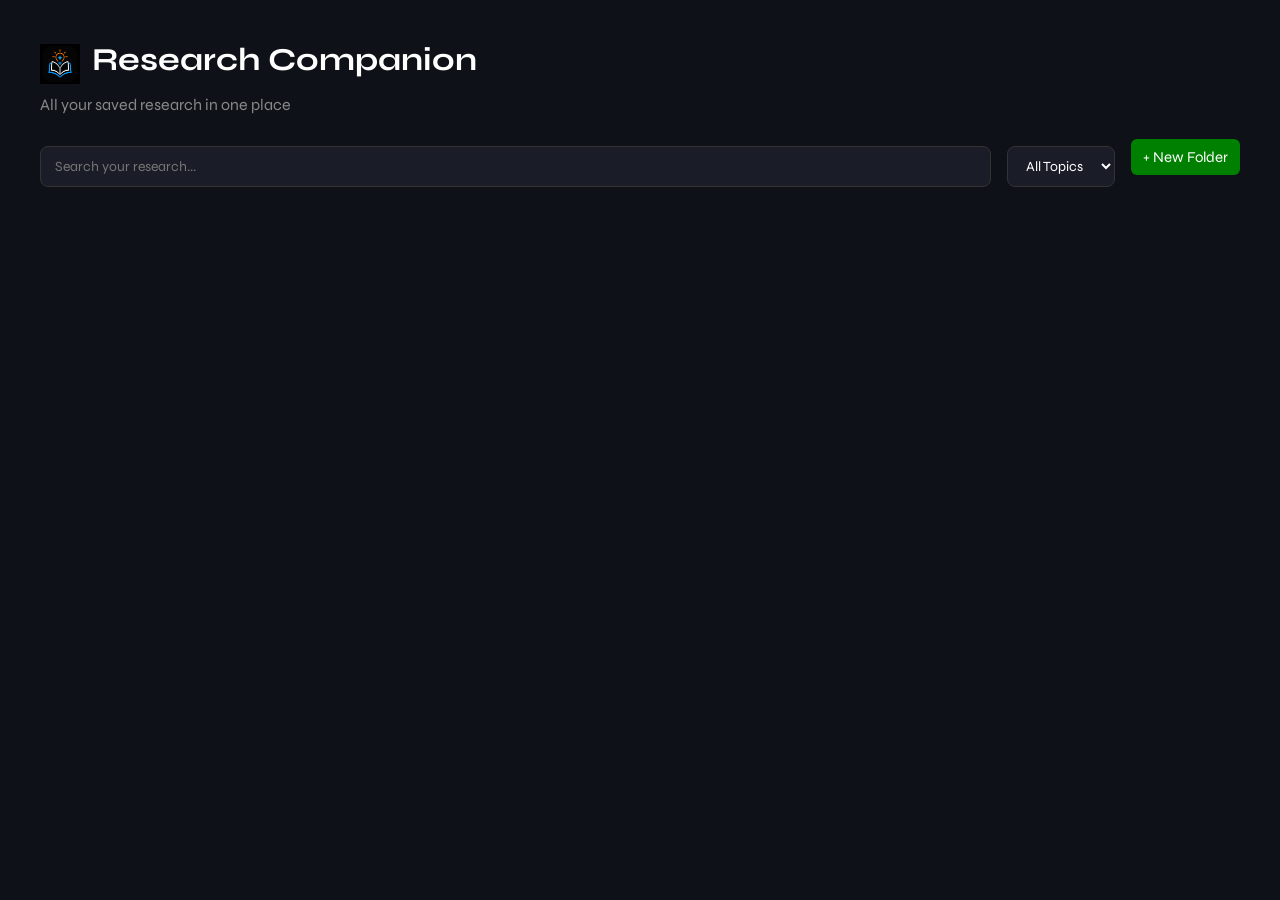
<file: dashboard/index.html>
<!DOCTYPE html>
<html lang="en">
<head>
  <meta charset="UTF-8">
  <meta name="viewport" content="width=device-width, initial-scale=1.0">
  <title>Research Companion Dashboard</title>
  <link rel="icon" type="image/png" href="favicon.png">
  <link rel="stylesheet" href="style.css">
  <link href="https://fonts.googleapis.com/css2?family=Syne:wght@400;600;700&display=swap" rel="stylesheet">
</head>
<body>

  <div id="home-view">
    <div class="header">
      <div style="display: flex; align-items: center; gap: 12px; margin-bottom: 8px;">
        <img src="favicon.png" alt="logo" style="width: 40px;">
        <h1>Research Companion</h1>
      </div>
      <p>All your saved research in one place</p>
    </div>

    <div class="controls">
      <input type="text" id="searchBar" placeholder="Search your research...">
      <select id="topicFilter">
        <option value="">All Topics</option>
      </select>
      <button id="new-folder-btn">+ New Folder</button>
    </div>

    <div id="folder-grid"></div>
  </div>

  <div id="folder-view" style="display:none;">
    <button id="back-btn">Back</button>
    <div id="folder-summary-box" class="folder-summary"></div>
    <div id="cards-container"></div>
  </div>

  <div id="modal-overlay" style="display:none;">
    <div id="modal">
      <button id="modal-close">X</button>
      <h2 id="modal-title">Explanation</h2>
      <div id="modal-content"></div>
    </div>
  </div>

  <div id="new-folder-modal" style="display:none;">
    <div id="new-folder-box">
      <h3>Create New Folder</h3>
      <input type="text" id="folder-name-input" placeholder="e.g. Biology Essay">
      <button id="create-folder-btn">Create</button>
      <button id="cancel-folder-btn">Cancel</button>
    </div>
  </div>

  <div id="assign-folder-modal" style="display:none;">
    <div id="assign-folder-box">
      <h3>Move to Folder</h3>
      <select id="assign-folder-select"></select>
      <button id="confirm-assign-btn">Move</button>
      <button id="cancel-assign-btn">Cancel</button>
    </div>
  </div>

  <script src="config.js"></script>
  <script src="script.js"></script>
</body>
</html>
</file>
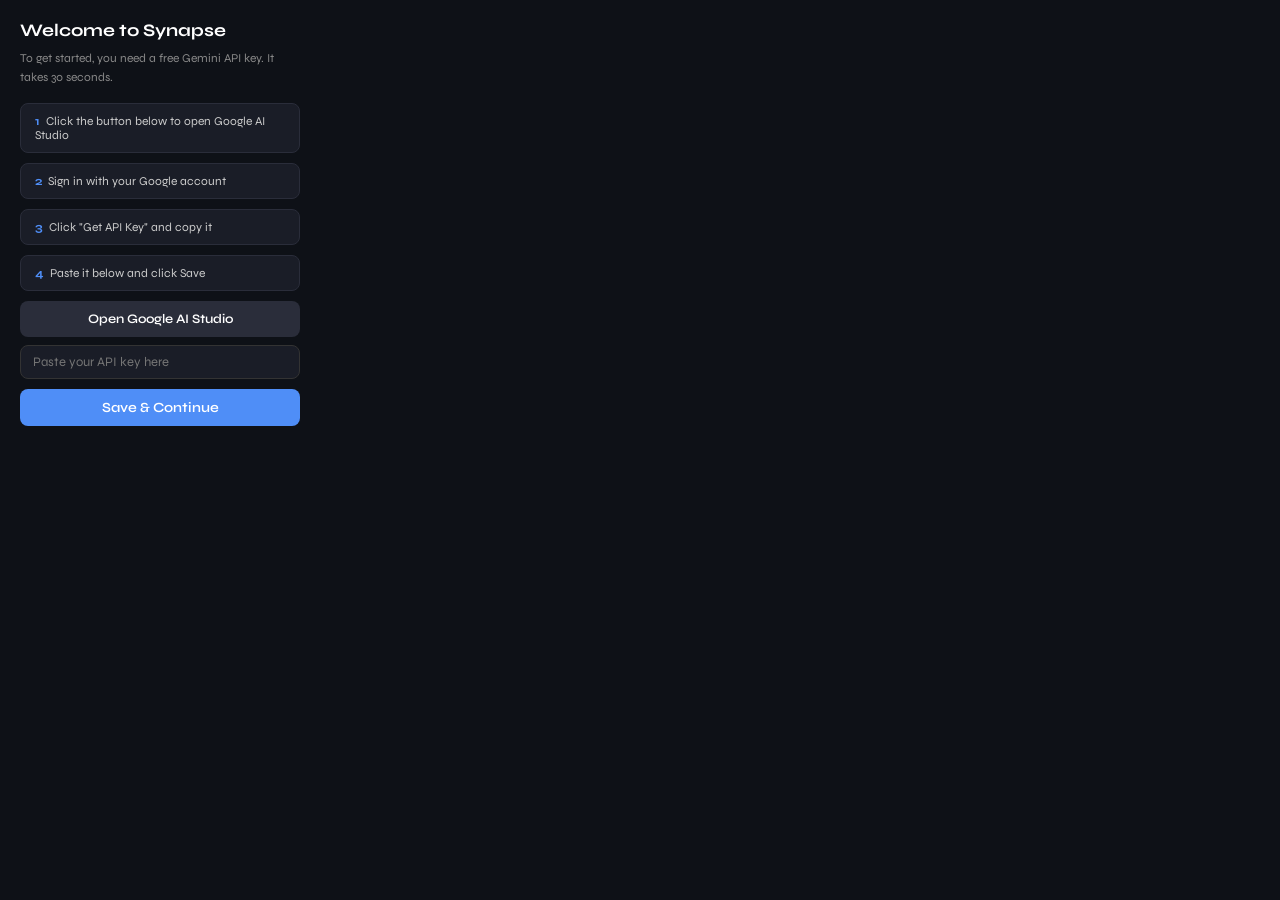
<file: extension/popup.html>
<!DOCTYPE html>
<html>
<head>
  <meta charset="UTF-8">
  <link href="https://fonts.googleapis.com/css2?family=Syne:wght@400;600;700&display=swap" rel="stylesheet">
  <style>
    * { margin: 0; padding: 0; box-sizing: border-box; }

    body {
      width: 320px;
      padding: 20px;
      font-family: 'Syne', sans-serif;
      background-color: #0e1117;
      color: #ffffff;
      overflow: hidden;
    }

    h3 { font-size: 1.1rem; margin-bottom: 8px; color: #ffffff; }
    p { font-size: 12px; color: #888; margin-bottom: 16px; line-height: 1.6; }

    .step {
      background: #1a1d27;
      border: 1px solid #2a2d3a;
      border-radius: 8px;
      padding: 10px 14px;
      margin-bottom: 10px;
      font-size: 12px;
      color: #ccc;
    }

    .step span {
      color: #4F8EF7;
      font-weight: 700;
      margin-right: 6px;
    }

    input {
      width: 100%;
      padding: 8px 12px;
      margin-bottom: 10px;
      border-radius: 8px;
      border: 1px solid #333;
      background-color: #1a1d27;
      color: #ffffff;
      font-family: 'Syne', sans-serif;
      font-size: 13px;
    }

    button {
      width: 100%;
      padding: 10px;
      background: #4F8EF7;
      color: white;
      border: none;
      border-radius: 8px;
      cursor: pointer;
      font-size: 14px;
      font-family: 'Syne', sans-serif;
      font-weight: 600;
      transition: background 0.2s;
      margin-bottom: 8px;
    }

    button:hover { background: #3a7de8; }

    #get-key-btn {
      background: #2a2d3a;
      font-size: 13px;
    }

    #get-key-btn:hover { background: #3a3d4a; }

    select {
      width: 100%;
      padding: 8px 12px;
      margin-bottom: 10px;
      border-radius: 8px;
      border: 1px solid #333;
      background-color: #1a1d27;
      color: #ffffff;
      font-family: 'Syne', sans-serif;
      font-size: 13px;
    }

    #status {
      margin-top: 12px;
      font-size: 13px;
      color: #888;
      text-align: center;
    }
  </style>
</head>
<body>


  <div id="onboarding">
    <h3>Welcome to Synapse</h3>
    <p>To get started, you need a free Gemini API key. It takes 30 seconds.</p>

    <div class="step"><span>1</span>Click the button below to open Google AI Studio</div>
    <div class="step"><span>2</span>Sign in with your Google account</div>
    <div class="step"><span>3</span>Click "Get API Key" and copy it</div>
    <div class="step"><span>4</span>Paste it below and click Save</div>

    <button id="get-key-btn">
  Open Google AI Studio
</button>

    <input type="text" id="api-key-input" placeholder="Paste your API key here">
    <button id="save-key-btn">Save & Continue</button>
    <div id="onboarding-status"></div>
  </div>

  <div id="main" style="display:none;">
    <h3>Synapse - Research Companion</h3>
    <select id="folderSelect">
      <option value="">No Folder</option>
    </select>
    <button id="saveBtn">Save & Summarize This Page</button>
    <div id="status"></div>
    <button id="dashboard-btn">Open Dashboard</button>
</div>

  <script src="popup.js"></script>
</body>
</html>
</file>
<file: dashboard/style.css>
* {
  margin: 0;
  padding: 0;
  box-sizing: border-box;
}

body {
  background-color: #0e1117;
  color: #ffffff;
  font-family: 'Syne', sans-serif;
  padding: 40px;
}

.header {
  margin-bottom: 32px;
}

.header h1 {
  font-size: 2rem;
  margin-bottom: 8px;
}

.header p {
  color: #888;
  font-size: 1rem;
}

.controls {
  display: flex;
  gap: 16px;
  margin-bottom: 32px;
}

input, select {
  padding: 10px 14px;
  border-radius: 8px;
  border: 1px solid #333;
  background-color: #1a1d27;
  color: #ffffff;
  font-size: 14px;
  font-family: 'Syne', sans-serif;
}

input {
  flex: 1;
}

.card {
  background-color: #1a1d27;
  border: 1px solid #2a2d3a;
  border-radius: 12px;
  padding: 20px;
  margin-bottom: 16px;
}

.card h2 {
  font-size: 1.1rem;
  margin-bottom: 8px;
  color: #4F8EF7;
}

.card a {
  font-size: 12px;
  color: #888;
  text-decoration: none;
  display: block;
  margin-bottom: 12px;
}

.card a:hover {
  color: #4F8EF7;
}

.card p {
  font-size: 14px;
  line-height: 1.6;
  color: #ccc;
  margin-bottom: 12px;
}

.topic-badge {
  display: inline-block;
  padding: 4px 10px;
  border-radius: 20px;
  background-color: #4F8EF7;
  color: white;
  font-size: 12px;
  margin-bottom: 8px;
}

.keywords {
  font-size: 12px;
  color: #888;
  margin-top: 8px;
}

.date {
  font-size: 11px;
  color: #555;
  margin-top: 8px;
}

.delete-btn {
  margin-top: 12px;
  padding: 6px 12px;
  background-color: #e74c3c;
  color: white;
  border: none;
  border-radius: 6px;
  cursor: pointer;
  font-size: 12px;
  font-family: 'Syne', sans-serif;
}

.delete-btn:hover {
  background-color: #c0392b;
}

.explain-btn {
  margin-top: 12px;
  margin-right: 8px;
  padding: 6px 12px;
  background-color: #4F8EF7;
  color: white;
  border: none;
  border-radius: 6px;
  cursor: pointer;
  font-size: 12px;
  font-family: 'Syne', sans-serif;
}

.explain-btn:hover {
  background-color: #3a7de8;
}

.folder-btn {
  margin-top: 8px;
  margin-right: 8px;
  padding: 6px 12px;
  background-color: #FFBF00;
  color: white;
  border: none;
  border-radius: 6px;
  cursor: pointer;
  font-size: 12px;
  font-family: 'Syne', sans-serif;
}

.folder-btn:hover {
  background-color: #BA8E23;
}

#modal-overlay {
  position: fixed;
  top: 0; left: 0;
  width: 100%; height: 100%;
  background: rgba(0, 0, 0, 0.75);
  display: flex;
  align-items: center;
  justify-content: center;
  z-index: 1000;
}

#modal {
  background: #1a1d27;
  border: 1px solid #2a2d3a;
  border-radius: 16px;
  padding: 32px;
  max-width: 600px;
  width: 90%;
  max-height: 80vh;
  overflow-y: auto;
  position: relative;
}

#modal-close {
  position: absolute;
  top: 16px; right: 16px;
  background: none;
  border: none;
  color: #888;
  font-size: 18px;
  cursor: pointer;
  width: auto;
  padding: 4px 8px;
}

#modal-content {
  margin-top: 16px;
  font-size: 14px;
  line-height: 1.8;
  color: #ccc;
  white-space: pre-wrap;
}

#new-folder-modal {
  position: fixed;
  top: 0; left: 0;
  width: 100%; height: 100%;
  background: rgba(0,0,0,0.75);
  display: flex;
  align-items: center;
  justify-content: center;
  z-index: 1000;
}

#new-folder-box {
  background: #1a1d27;
  border: 1px solid #2a2d3a;
  border-radius: 16px;
  padding: 32px;
  width: 400px;
  display: flex;
  flex-direction: column;
  gap: 12px;
}

#new-folder-box h3 {
  margin-bottom: 8px;
}

#new-folder-box input {
  width: 100%;
}

#new-folder-btn {
  padding: 6px 12px;
  margin-bottom: 12px;
  margin-top: -7px;
  background-color: #008000;
  color: white;
  border: none;
  border-radius: 6px;
  cursor: pointer;
  font-size: 15px;
  font-family: 'Syne', sans-serif;
}

#new-folder-btn:hover {
  background-color: #006600;
}

#create-folder-btn {
  padding: 10px 20px;
  background-color: #008000;
  color: white;
  border: none;
  border-radius: 6px;
  cursor: pointer;
  font-size: 15px;
  font-family: 'Syne', sans-serif;
}

#create-folder-btn:hover {
  background-color: #006600;
}

#cancel-folder-btn {
  padding: 10px 20px;
  background-color: #e74c3c;
  color: white;
  border: none;
  border-radius: 6px;
  cursor: pointer;
  font-size: 15px;
  font-family: 'Syne', sans-serif;
}

#cancel-folder-btn:hover {
  background-color: #c0392b;
}

#assign-folder-modal {
  position: fixed;
  top: 0; left: 0;
  width: 100%; height: 100%;
  background: rgba(0,0,0,0.75);
  display: flex;
  align-items: center;
  justify-content: center;
  z-index: 1000;
}

#assign-folder-box {
  background: #1a1d27;
  border: 1px solid #2a2d3a;
  border-radius: 16px;
  padding: 32px;
  width: 400px;
  display: flex;
  flex-direction: column;
  gap: 12px;
}

#confirm-assign-btn {
  padding: 10px 20px;
  background-color: #008000;
  color: white;
  border: none;
  border-radius: 6px;
  cursor: pointer;
  font-size: 15px;
  font-family: 'Syne', sans-serif;
}

#confirm-assign-btn:hover {
  background-color: #006600;
}

#cancel-assign-btn {
  padding: 10px 20px;
  background-color: #e74c3c;
  color: white;
  border: none;
  border-radius: 6px;
  cursor: pointer;
  font-size: 15px;
  font-family: 'Syne', sans-serif;
}

#cancel-assign-btn:hover {
  background-color: #c0392b;
}

.folder-summary {
  background-color: #1a1d27;
  border: 1px solid #4F8EF7;
  border-radius: 12px;
  padding: 20px;
  margin-bottom: 24px;
  font-size: 14px;
  line-height: 1.8;
  color: #ccc;
}

.folder-summary h3 {
  color: #4F8EF7;
  margin-bottom: 12px;
}

#folder-grid {
  display: grid;
  grid-template-columns: repeat(auto-fill, minmax(200px, 1fr));
  gap: 16px;
  margin-top: 16px;
}

.folder-card {
  background-color: #1a1d27;
  border: 1px solid #2a2d3a;
  border-radius: 12px;
  padding: 24px;
  cursor: pointer;
  transition: all 0.2s;
  text-align: center;
}

.folder-card:hover {
  border-color: #4F8EF7;
  transform: translateY(-2px);
}

.folder-card h3 {
  font-size: 1rem;
  margin-bottom: 8px;
  color: #ffffff;
}

.folder-card p {
  font-size: 12px;
  color: #888;
}

.folder-card-all {
  border-color: #4F8EF7;
}

#back-btn {
  margin-top: -30px;
  margin-right: 8px;
  padding: 10px 20px;
  margin-bottom: 24px;
  background-color: #e74c3c;
  color: white;
  border: none;
  border-radius: 6px;
  cursor: pointer;
  font-size: 15px;
  font-family: 'Syne', sans-serif;
}

#back-btn:hover {
  background-color: #c0392b;
}

.delete-folder-btn {
  margin-top: 12px;
  padding: 4px 10px;
  background-color: #e74c3c;
  color: white;
  border: none;
  border-radius: 6px;
  cursor: pointer;
  font-size: 11px;
  font-family: 'Syne', sans-serif;
}

.delete-folder-btn:hover {
  background-color: #c0392b;
}
</file>
